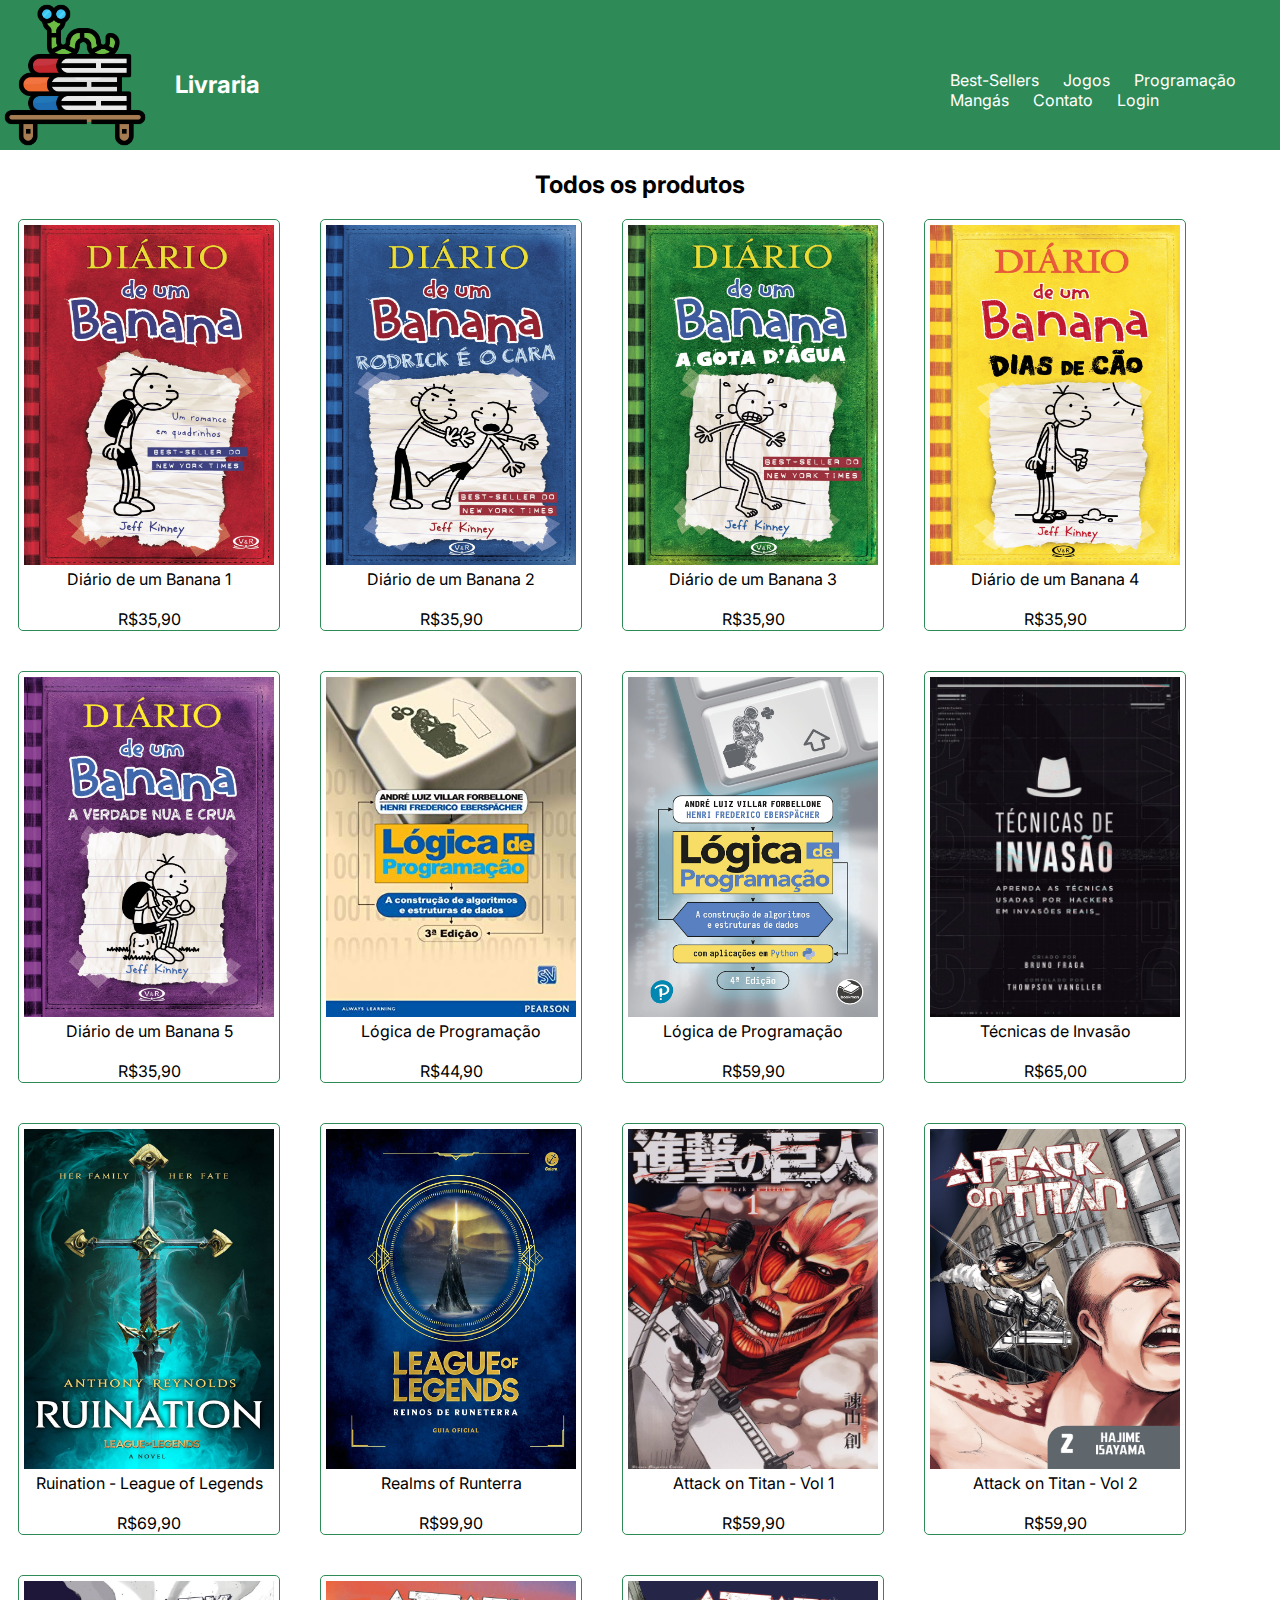
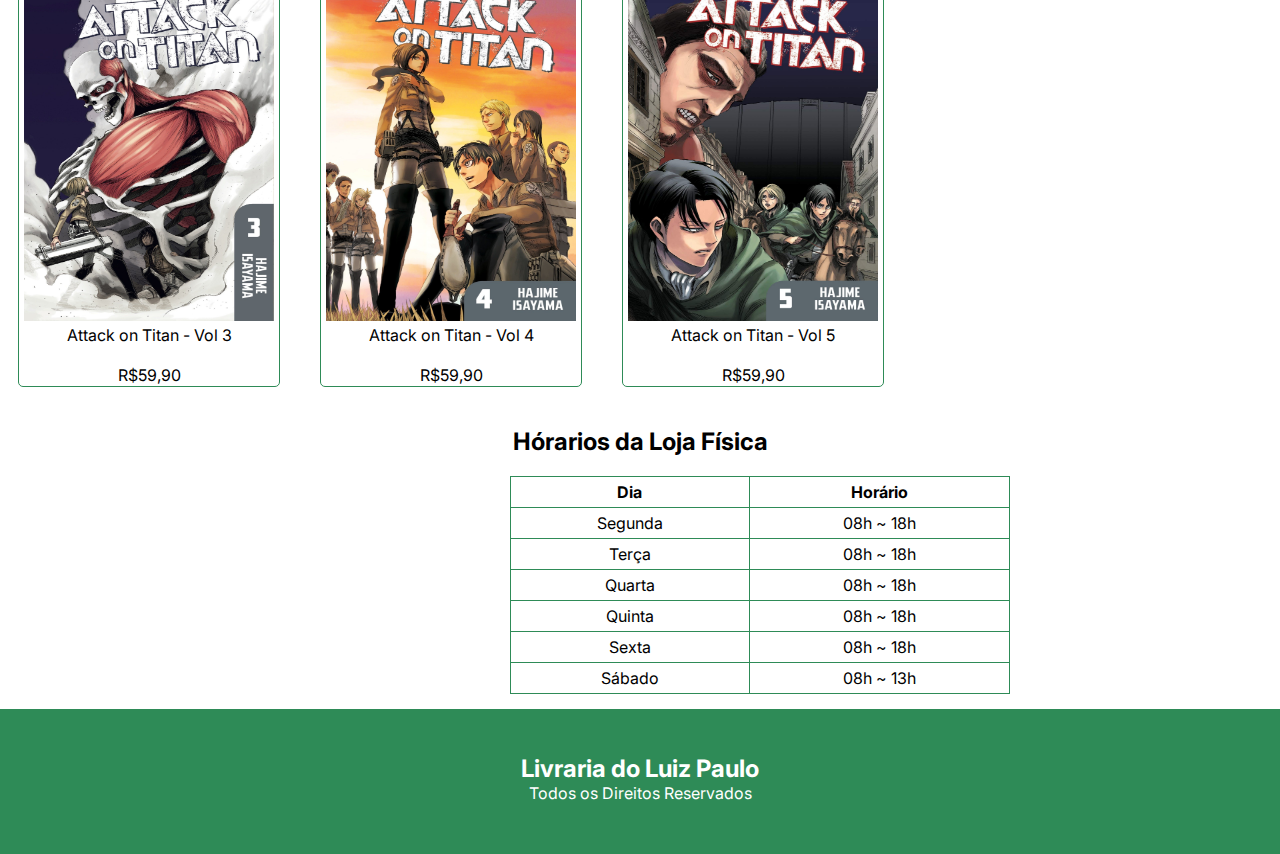
<file: index.html>
<!DOCTYPE html>
<html lang="en">
  <head>
    <meta charset="UTF-8" />
    <meta http-equiv="X-UA-Compatible" content="IE=edge" />
    <meta name="viewport" content="width=device-width, initial-scale=1.0" />
    <title>Livraria</title>
    <link rel="stylesheet" href="./style.css" />
    <link rel="preconnect" href="https://fonts.googleapis.com" />
    <link rel="preconnect" href="https://fonts.gstatic.com" crossorigin />
    <link
      rel="stylesheet"
      href="https://fonts.googleapis.com/css2?family=Inter:wght@100;200;300;400;500;600;700;800;900&display=swap"
    />
    <link rel="shortcut icon" href="./img/books.png" type="image/png" />
  </head>
  <body>
    <header>
      <a href="./index.html">
        <img src="./img/books.png" alt="" />
      </a>
      <h2>Livraria</h2>

      <ul>
        <li><a href="./best/index.html">Best-Sellers</a></li>
        <li><a href="./jogos/index.html">Jogos</a></li>
        <li><a href="./programacao/index.html">Programação</a></li>
        <li><a href="./mangas/index.html">Mangás</a></li>
        <li><a href="./contato/index.html">Contato</a></li>
        <li><a href="./login/index.html">Login</a></li>
      </ul>
    </header>

    <main>
      <h2>Todos os produtos</h2>
      <ul>
        <li>
          <img src="./img/diario_1.jpg" alt="" />
          <center>Diário de um Banana 1</center>
          <center class="precos">R$35,90</center>
        </li>
        <li>
          <img src="./img/diario_2.jpg" alt="" />
          <center>Diário de um Banana 2</center>
          <center class="precos">R$35,90</center>
        </li>
        <li>
          <img src="./img/diario_3.jpg" alt="" />
          <center>Diário de um Banana 3</center>
          <center class="precos">R$35,90</center>
        </li>
        <li>
          <img src="./img/diario_4.jpg" alt="" />
          <center>Diário de um Banana 4</center>
          <center class="precos">R$35,90</center>
        </li>
        <li>
          <img src="./img/diario_5.jpg" alt="" />
          <center>Diário de um Banana 5</center>
          <center class="precos">R$35,90</center>
        </li>
        <li>
          <img src="./img/logica_python3.jpg" alt="" />
          <center>Lógica de Programação</center>
          <center class="precos">R$44,90</center>
        </li>
        <li>
          <img src="./img/logica_python.jpg" alt="" />
          <center>Lógica de Programação</center>
          <center class="precos">R$59,90</center>
        </li>
        <li>
          <img src="./img/tecnicas.jpg" alt="" />
          <center>Técnicas de Invasão</center>
          <center class="precos">R$65,00</center>
        </li>
        <li>
          <img src="./img/ruination.jpg" alt="" />
          <center>Ruination - League of Legends</center>
          <center class="precos">R$69,90</center>
        </li>
        <li>
          <img src="./img/realms_runeterra.jpg" alt="" />
          <center>Realms of Runterra</center>
          <center class="precos">R$99,90</center>
        </li>
        <li>
          <img src="./img/aot1.jpg" alt="" />
          <center>Attack on Titan - Vol 1</center>
          <center class="precos">R$59,90</center>
        </li>
        <li>
          <img src="./img/aot2.jpg" alt="" />
          <center>Attack on Titan - Vol 2</center>
          <center class="precos">R$59,90</center>
        </li>
        <li>
          <img src="./img/aot3.jpg" alt="" />
          <center>Attack on Titan - Vol 3</center>
          <center class="precos">R$59,90</center>
        </li>
        <li>
          <img src="./img/aot4.jpg" alt="" />
          <center>Attack on Titan - Vol 4</center>
          <center class="precos">R$59,90</center>
        </li>
        <li>
          <img src="./img/aot5.jpg" alt="" />
          <center>Attack on Titan - Vol 5</center>
          <center class="precos">R$59,90</center>
        </li>
      </ul>

      <h2>Hórarios da Loja Física</h2>

      <table>
        <thead>
          <tr>
            <th>Dia</th>
            <th>Horário</th>
          </tr>
        </thead>
        <tbody>
          <tr>
            <td>Segunda</td>
            <td>08h ~ 18h</td>
          </tr>
          <tr>
            <td>Terça</td>
            <td>08h ~ 18h</td>
          </tr>
          <tr>
            <td>Quarta</td>
            <td>08h ~ 18h</td>
          </tr>
          <tr>
            <td>Quinta</td>
            <td>08h ~ 18h</td>
          </tr>
          <tr>
            <td>Sexta</td>
            <td>08h ~ 18h</td>
          </tr>
          <tr>
            <td>Sábado</td>
            <td>08h ~ 13h</td>
          </tr>
        </tbody>
      </table>
    </main>

    <footer>
      <h2>Livraria do Luiz Paulo</h2>
      <p>Todos os Direitos Reservados</p>
    </footer>
  </body>
</html>
</file>
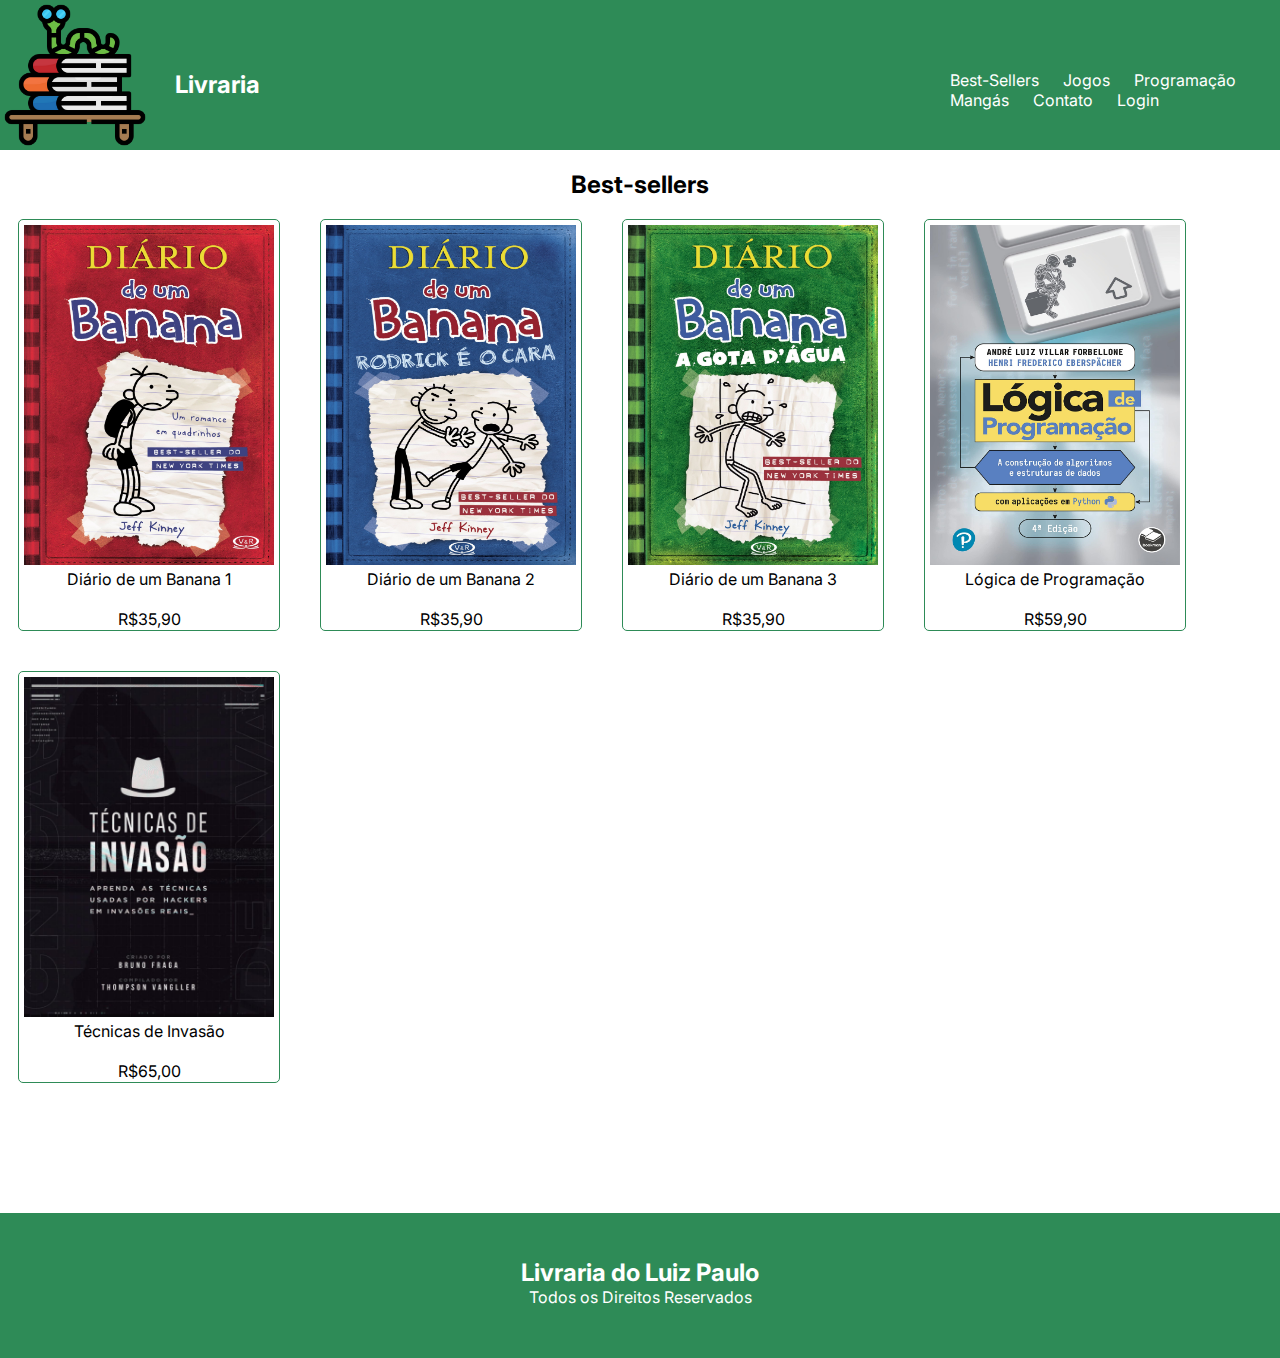
<file: best/index.html>
<!DOCTYPE html>
<html lang="en">
  <head>
    <meta charset="UTF-8" />
    <meta http-equiv="X-UA-Compatible" content="IE=edge" />
    <meta name="viewport" content="width=device-width, initial-scale=1.0" />
    <title>Best-sellers</title>
    <link rel="stylesheet" href="./style.css" />
    <link rel="preconnect" href="https://fonts.googleapis.com" />
    <link rel="preconnect" href="https://fonts.gstatic.com" crossorigin />
    <link
      rel="stylesheet"
      href="https://fonts.googleapis.com/css2?family=Inter:wght@100;200;300;400;500;600;700;800;900&display=swap"
    />
    <link rel="shortcut icon" href="../img/books.png" type="image/png" />
  </head>
  <body>
    <header>
      <a href="../index.html">
        <img src="../img/books.png" alt="" />
      </a>
      <h2>Livraria</h2>

      <ul>
        <li><a href="../best/index.html">Best-Sellers</a></li>
        <li><a href="../jogos/index.html">Jogos</a></li>
        <li><a href="../programacao/index.html">Programação</a></li>
        <li><a href="../mangas/index.html">Mangás</a></li>
        <li><a href="../contato/index.html">Contato</a></li>
        <li><a href="./index.html">Login</a></li>
      </ul>
    </header>

    <main>
      <h2>Best-sellers</h2>
      <ul>
        <li>
          <img src="./img/diario_1.jpg" alt="" />
          <center>Diário de um Banana 1</center>
          <center class="precos">R$35,90</center>
        </li>
        <li>
          <img src="./img/diario_2.jpg" alt="" />
          <center>Diário de um Banana 2</center>
          <center class="precos">R$35,90</center>
        </li>
        <li>
          <img src="./img/diario_3.jpg" alt="" />
          <center>Diário de um Banana 3</center>
          <center class="precos">R$35,90</center>
        </li>
        <li>
          <img src="./img/logica_python.jpg" alt="" />
          <center>Lógica de Programação</center>
          <center class="precos">R$59,90</center>
        </li>
        <li>
          <img src="./img/tecnicas.jpg" alt="" />
          <center>Técnicas de Invasão</center>
          <center class="precos">R$65,00</center>
        </li>
      </ul>
    </main>

    <footer>
      <h2>Livraria do Luiz Paulo</h2>
      <p>Todos os Direitos Reservados</p>
    </footer>
  </body>
</html>
</file>
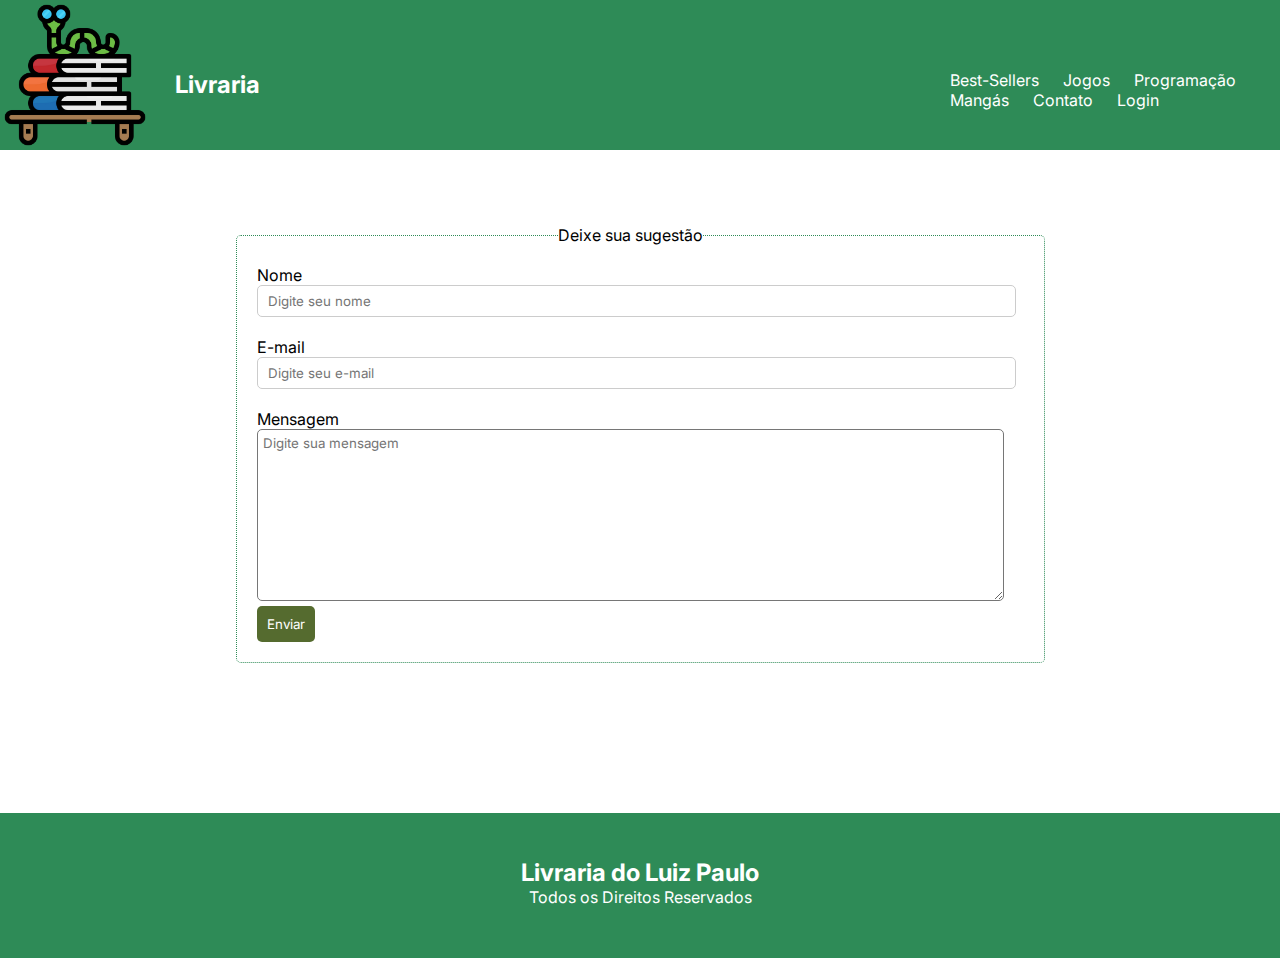
<file: contato/index.html>
<!DOCTYPE html>
<html lang="en">
  <head>
    <meta charset="UTF-8" />
    <meta http-equiv="X-UA-Compatible" content="IE=edge" />
    <meta name="viewport" content="width=device-width, initial-scale=1.0" />
    <title>Contato</title>
    <link rel="stylesheet" href="./style.css" />
    <link rel="preconnect" href="https://fonts.googleapis.com" />
    <link rel="preconnect" href="https://fonts.gstatic.com" crossorigin />
    <link
      rel="stylesheet"
      href="https://fonts.googleapis.com/css2?family=Inter:wght@100;200;300;400;500;600;700;800;900&display=swap"
    />
    <link rel="shortcut icon" href="../img/books.png" type="image/png" />
  </head>
  <body>
    <header>
      <a href="../index.html">
        <img src="../img/books.png" alt="" />
      </a>
      <h2>Livraria</h2>

      <ul>
        <li><a href="../best/index.html">Best-Sellers</a></li>
        <li><a href="../jogos/index.html">Jogos</a></li>
        <li><a href="../programacao/index.html">Programação</a></li>
        <li><a href="../mangas/index.html">Mangás</a></li>
        <li><a href="./index.html">Contato</a></li>
        <li><a href="../login/index.html">Login</a></li>
      </ul>
    </header>

    <main>
      <form>
        <fieldset>
          <legend>Deixe sua sugestão</legend>
          <label for="name">Nome</label>
          <input type="text" id="name" placeholder="Digite seu nome" />
          <label for="email" >E-mail</label>
          <input type="email" id="email" placeholder="Digite seu e-mail" />
          <label for="msg">Mensagem</label>
          <textarea
            name=""
            id="msg"
            cols="80"
            rows="10"
            placeholder="Digite sua mensagem"
            ></textarea>
            <button type="submit">Enviar</button>
        </fieldset>
      </form>
    </main>

    <footer>
      <h2>Livraria do Luiz Paulo</h2>
      <p>Todos os Direitos Reservados</p>
    </footer>
  </body>
</html>
</file>
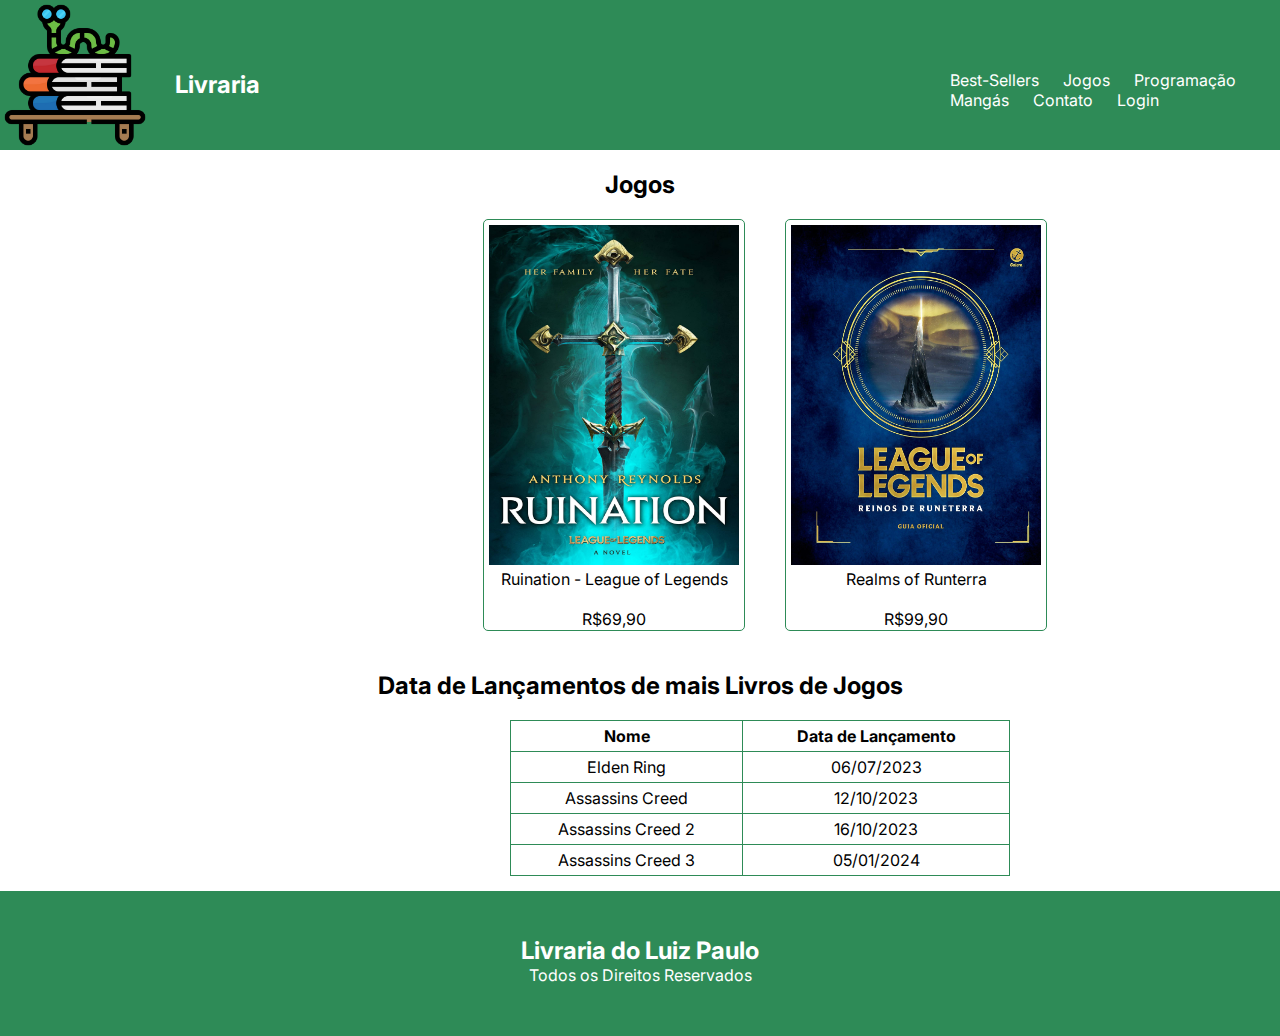
<file: jogos/index.html>
<!DOCTYPE html>
<html lang="en">
  <head>
    <meta charset="UTF-8" />
    <meta http-equiv="X-UA-Compatible" content="IE=edge" />
    <meta name="viewport" content="width=device-width, initial-scale=1.0" />
    <title>Jogos</title>
    <link rel="stylesheet" href="./style.css" />
    <link rel="preconnect" href="https://fonts.googleapis.com" />
    <link rel="preconnect" href="https://fonts.gstatic.com" crossorigin />
    <link
      rel="stylesheet"
      href="https://fonts.googleapis.com/css2?family=Inter:wght@100;200;300;400;500;600;700;800;900&display=swap"
    />
    <link rel="shortcut icon" href="../img/books.png" type="image/png" />
  </head>
  <body>
    <header>
      <a href="../index.html">
        <img src="../img/books.png" alt="" />
      </a>
      <h2>Livraria</h2>

      <ul>
        <li><a href="../best/index.html">Best-Sellers</a></li>
        <li><a href="../jogos/index.html">Jogos</a></li>
        <li><a href="../programacao/index.html">Programação</a></li>
        <li><a href="./index.html">Mangás</a></li>
        <li><a href="../contato/index.html">Contato</a></li>
        <li><a href="../login/index.html">Login</a></li>
      </ul>
    </header>

    <main>
      <h2>Jogos</h2>

      <ul>
        <li>
          <img src="./img/ruination.jpg" alt="" />
          <center>Ruination - League of Legends</center>
          <center class="precos">R$69,90</center>
        </li>
        <li>
          <img src="./img/realms_runeterra.jpg" alt="" />
          <center>Realms of Runterra</center>
          <center class="precos">R$99,90</center>
        </li>
      </ul>
      <h2>Data de Lançamentos de mais Livros de Jogos</h2>
      <table>
        <tr>
          <th>Nome</th>
          <th>Data de Lançamento</th>
        </tr>
        <tr>
          <td>Elden Ring</td>
          <td>06/07/2023</td>
        </tr>
        <tr>
          <td>Assassins Creed</td>
          <td>12/10/2023</td>
        </tr>
        <tr>
          <td>Assassins Creed 2</td>
          <td>16/10/2023</td>
        </tr>
        <tr>
          <td>Assassins Creed 3</td>
          <td>05/01/2024</td>
        </tr>
      </table>
    </main>

    <footer>
      <h2>Livraria do Luiz Paulo</h2>
      <p>Todos os Direitos Reservados</p>
    </footer>
  </body>
</html>
</file>
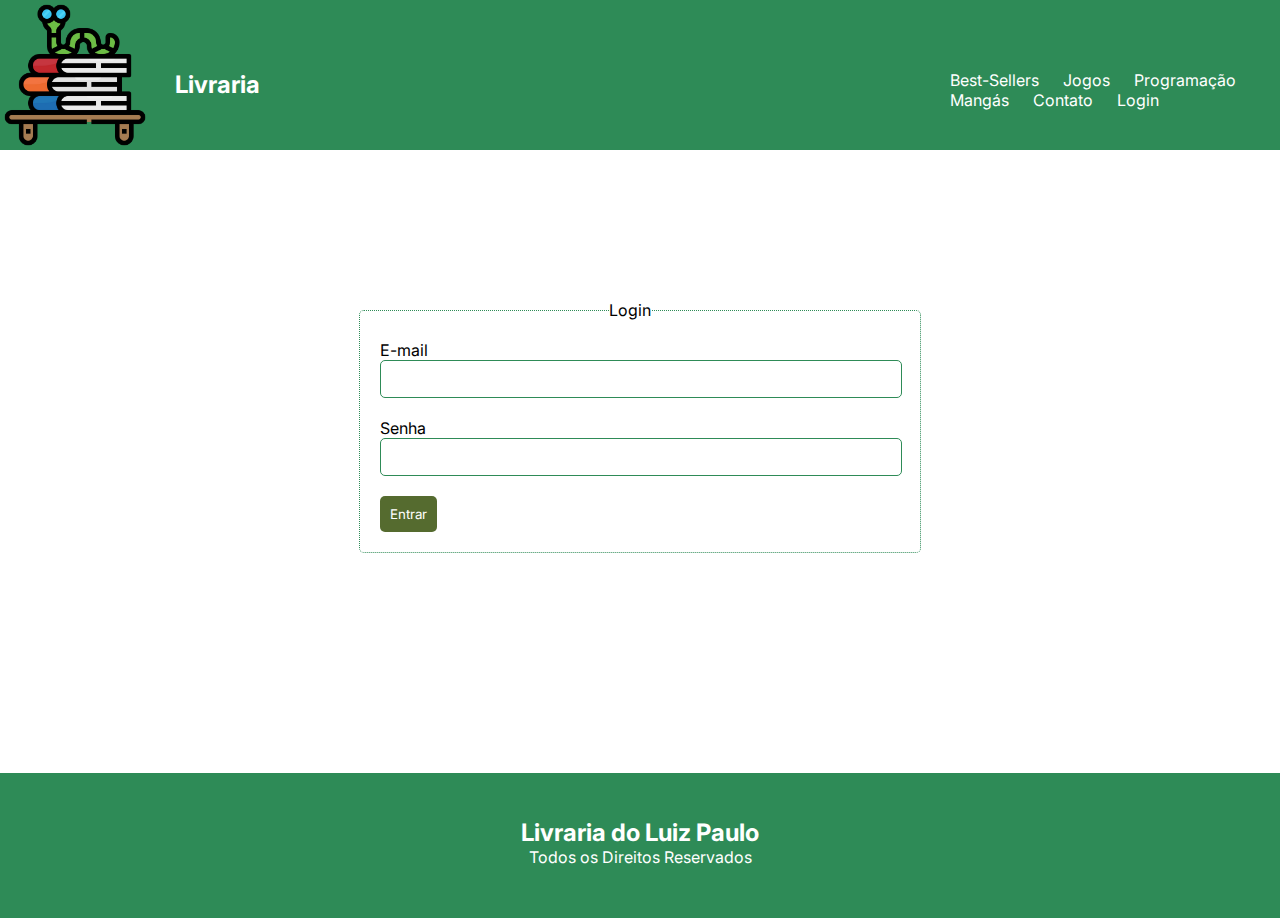
<file: login/index.html>
<!DOCTYPE html>
<html lang="en">
  <head>
    <meta charset="UTF-8" />
    <meta http-equiv="X-UA-Compatible" content="IE=edge" />
    <meta name="viewport" content="width=device-width, initial-scale=1.0" />
    <title>Login</title>
    <link rel="stylesheet" href="./style.css" />
    <link rel="preconnect" href="https://fonts.googleapis.com" />
    <link rel="preconnect" href="https://fonts.gstatic.com" crossorigin />
    <link
      rel="stylesheet"
      href="https://fonts.googleapis.com/css2?family=Inter:wght@100;200;300;400;500;600;700;800;900&display=swap"
    />
    <link rel="shortcut icon" href="../img/books.png" type="image/png" />
  </head>
  <body>
    <header>
      <a href="../index.html">
        <img src="../img/books.png" alt="" />
      </a>
      <h2>Livraria</h2>

      <ul>
        <li><a href="../best/index.html">Best-Sellers</a></li>
        <li><a href="../jogos/index.html">Jogos</a></li>
        <li><a href="../programacao/index.html">Programação</a></li>
        <li><a href="../mangas/index.html">Mangás</a></li>
        <li><a href="../contato/index.html">Contato</a></li>
        <li><a href="./index.html">Login</a></li>
      </ul>
    </header>

    <main>
      <form>
        <fieldset>
          <legend>
            Login
          </legend>

          <label for="mail">E-mail</label>
          <input type="text" id="mail">
          <label for="password">Senha</label>
          <input type="password" id="password">

          <button type="submit">Entrar</button>
        </fieldset>
      </form>
    </main>

    <footer>
      <h2>Livraria do Luiz Paulo</h2>
      <p>Todos os Direitos Reservados</p>
    </footer>
  </body>
</html>
</file>
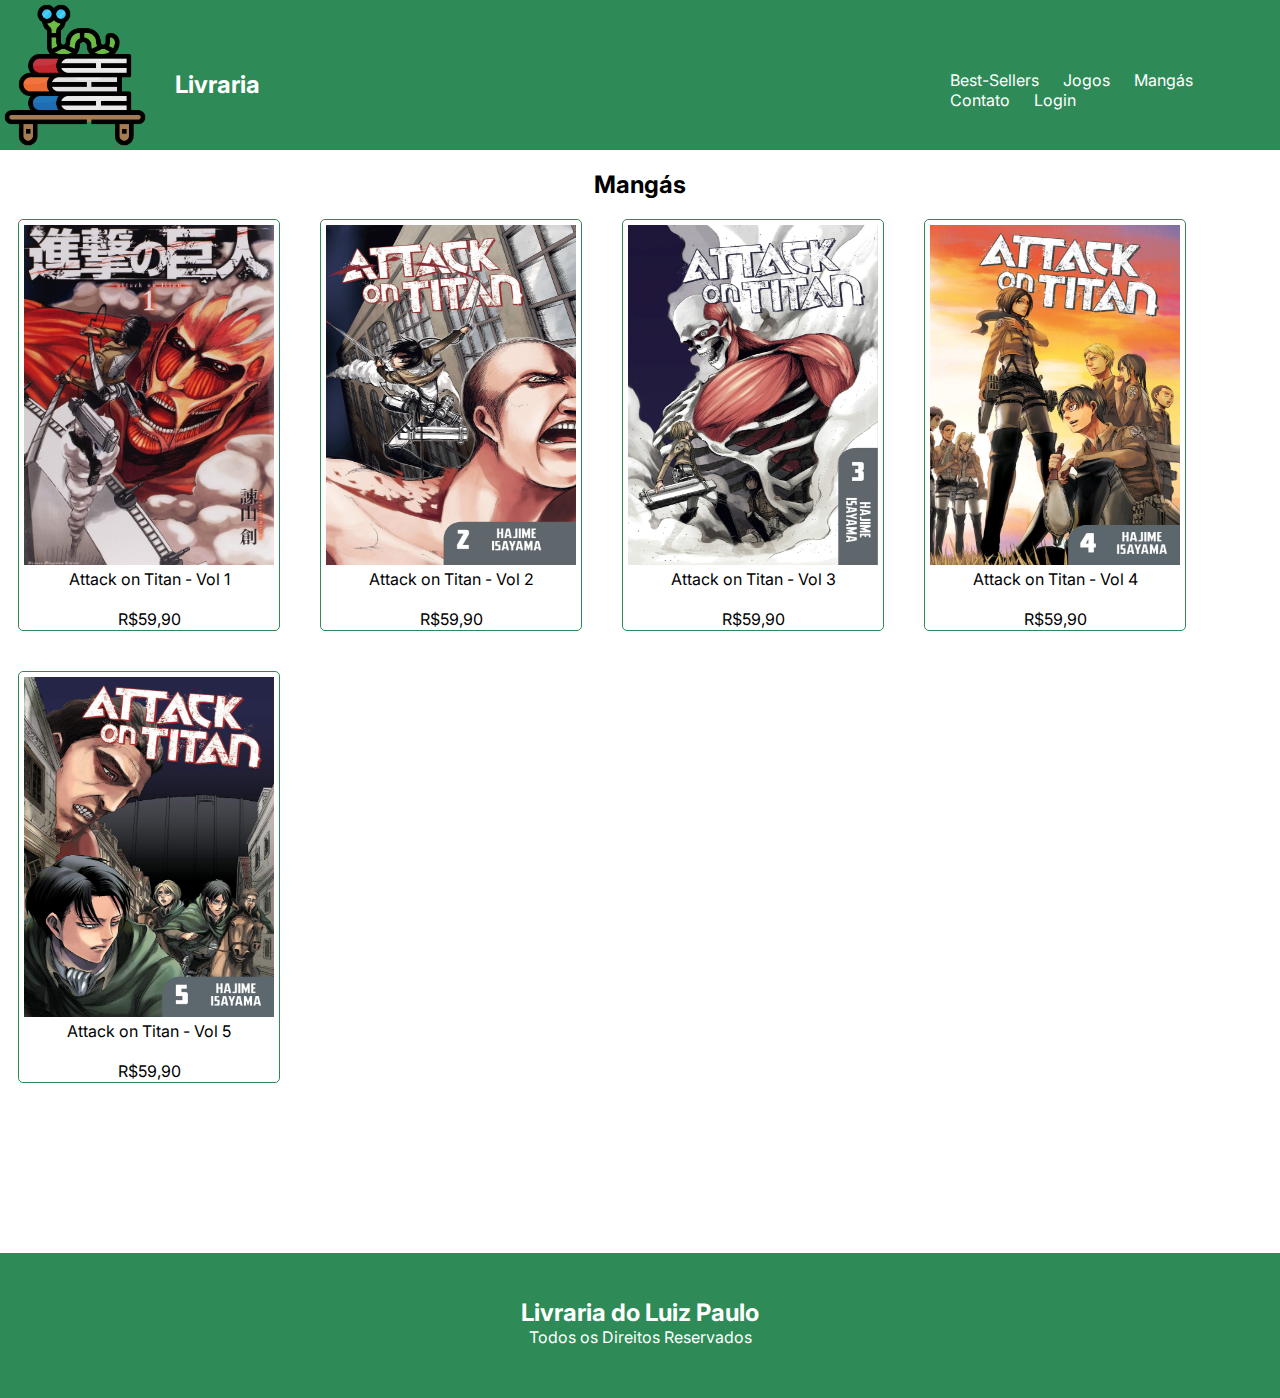
<file: mangas/index.html>
<!DOCTYPE html>
<html lang="en">
  <head>
    <meta charset="UTF-8" />
    <meta http-equiv="X-UA-Compatible" content="IE=edge" />
    <meta name="viewport" content="width=device-width, initial-scale=1.0" />
    <title>Document</title>
    <link rel="stylesheet" href="./style.css" />
    <link rel="preconnect" href="https://fonts.googleapis.com" />
    <link rel="preconnect" href="https://fonts.gstatic.com" crossorigin />
    <link
      rel="stylesheet"
      href="https://fonts.googleapis.com/css2?family=Inter:wght@100;200;300;400;500;600;700;800;900&display=swap"
    />
    <link rel="shortcut icon" href="../img/books.png" type="image/png" />
  </head>
  <body>
    <header>
      <a href="../index.html">
        <img src="../img/books.png" alt="" />
      </a>
      <h2>Livraria</h2>

      <ul>
        <li><a href="../best/index.html">Best-Sellers</a></li>
        <li><a href="../jogos/index.html">Jogos</a></li>
        <li><a href="./index.html">Mangás</a></li>
        <li><a href="../contato/index.html">Contato</a></li>
        <li><a href="../login/index.html">Login</a></li>
      </ul>
    </header>

    <main>
      <h2>Mangás</h2>
      <ul>
        <li>
          <img src="./img/aot1.jpg" alt="" />
          <center>Attack on Titan - Vol 1</center>
          <center class="precos">R$59,90</center>
        </li>
        <li>
          <img src="./img/aot2.jpg" alt="" />
          <center>Attack on Titan - Vol 2</center>
          <center class="precos">R$59,90</center>
        </li>
        <li>
          <img src="./img/aot3.jpg" alt="" />
          <center>Attack on Titan - Vol 3</center>
          <center class="precos">R$59,90</center>
        </li>
        <li>
          <img src="./img/aot4.jpg" alt="" />
          <center>Attack on Titan - Vol 4</center>
          <center class="precos">R$59,90</center>
        </li>
        <li>
          <img src="./img/aot5.jpg" alt="" />
          <center>Attack on Titan - Vol 5</center>
          <center class="precos">R$59,90</center>
        </li>
      </ul>
    </main>

    <footer>
      <h2>Livraria do Luiz Paulo</h2>
      <p>Todos os Direitos Reservados</p>
    </footer>
  </body>
</html>
</file>
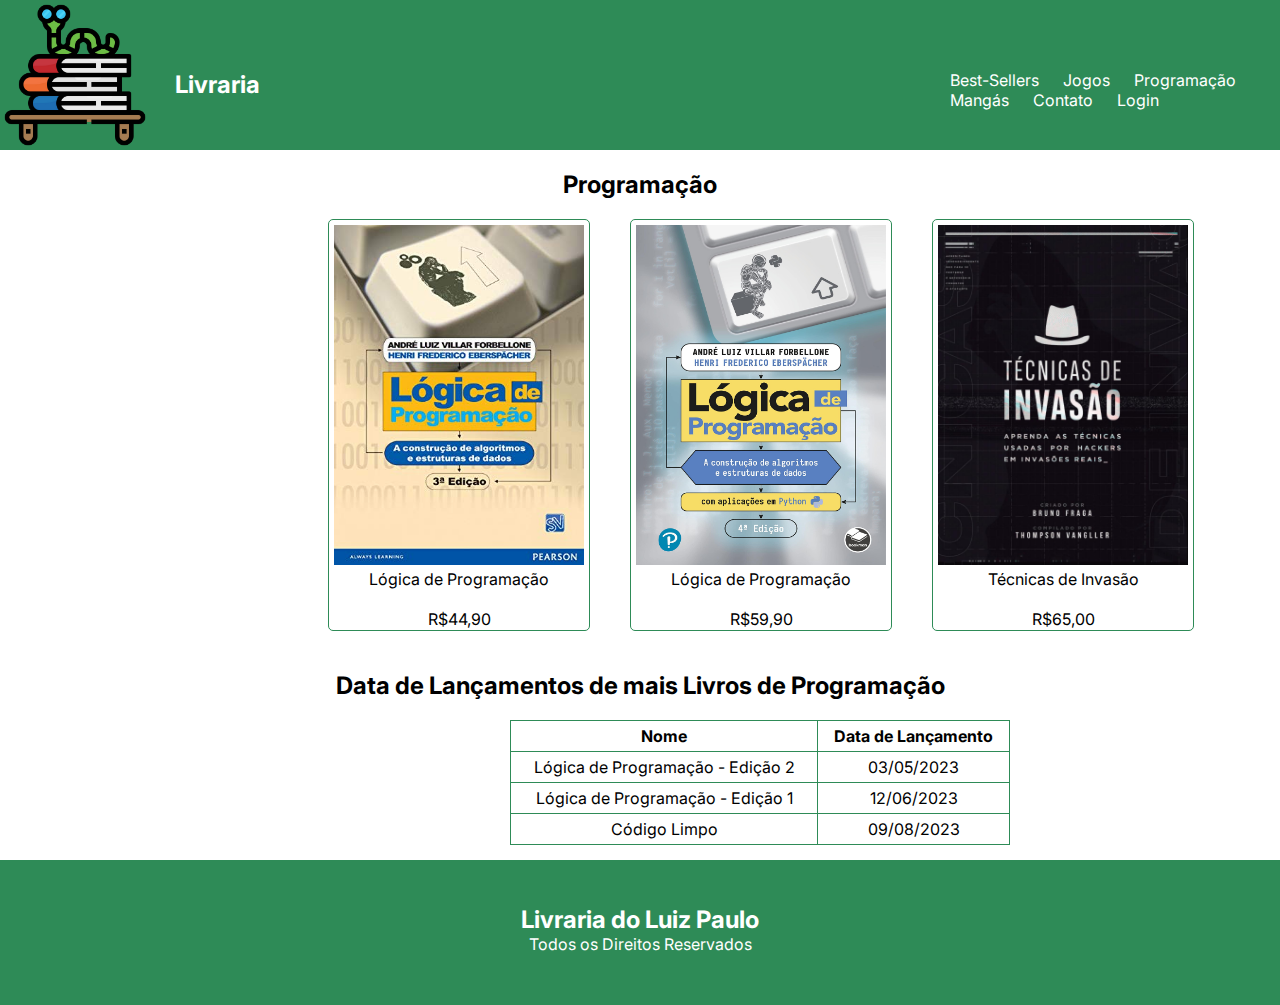
<file: programacao/index.html>
<!DOCTYPE html>
<html lang="en">
  <head>
    <meta charset="UTF-8" />
    <meta http-equiv="X-UA-Compatible" content="IE=edge" />
    <meta name="viewport" content="width=device-width, initial-scale=1.0" />
    <title>Programação</title>
    <link rel="stylesheet" href="./style.css" />
    <link rel="preconnect" href="https://fonts.googleapis.com" />
    <link rel="preconnect" href="https://fonts.gstatic.com" crossorigin />
    <link
      rel="stylesheet"
      href="https://fonts.googleapis.com/css2?family=Inter:wght@100;200;300;400;500;600;700;800;900&display=swap"
    />
    <link rel="shortcut icon" href="../img/books.png" type="image/png" />
  </head>
  <body>
    <header>
      <a href="../index.html">
        <img src="../img/books.png" alt="" />
      </a>
      <h2>Livraria</h2>

      <ul>
        <li><a href="../best/index.html">Best-Sellers</a></li>
        <li><a href="../jogos/index.html">Jogos</a></li>
        <li><a href="./index.html">Programação</a></li>
        <li><a href="../mangas/index.html">Mangás</a></li>
        <li><a href="../contato/index.html">Contato</a></li>
        <li><a href="../login/index.html">Login</a></li>
      </ul>
    </header>

    <main>
      <h2>Programação</h2>
      <ul>
        <li>
          <img src="./img/logica_python3.jpg" alt="" />
          <center>Lógica de Programação</center>
          <center class="precos">R$44,90</center>
        </li>
        <li>
          <img src="./img/logica_python.jpg" alt="" />
          <center>Lógica de Programação</center>
          <center class="precos">R$59,90</center>
        </li>
        <li>
          <img src="./img/tecnicas.jpg" alt="" />
          <center>Técnicas de Invasão</center>
          <center class="precos">R$65,00</center>
        </li>
      </ul>

      <h2>Data de Lançamentos de mais Livros de Programação</h2>
      <table>
        <tr>
          <th>Nome</th>
          <th>Data de Lançamento</th>
        </tr>
        <tr>
          <td>Lógica de Programação - Edição 2</td>
          <td>03/05/2023</td>
        </tr>
        <tr>
          <td>Lógica de Programação - Edição 1</td>
          <td>12/06/2023</td>
        </tr>
        <tr>
          <td>Código Limpo</td>
          <td>09/08/2023</td>
        </tr>
      </table>
    </main>

    <footer>
      <h2>Livraria do Luiz Paulo</h2>
      <p>Todos os Direitos Reservados</p>
    </footer>
  </body>
</html>
</file>
<file: style.css>
* {
  font-family: "inter", sans-serif;
  margin: 0 auto;
  padding: 0;
}

/* Header */

header {
  position: relative;
  background: seagreen;
  height: 150px;
  color: white;
}

header h2 {
  display: inline-block;
  position: absolute;
  top: 70px;
  left: 175px;
}

header img {
  width: 150px;
}

header ul {
  position: absolute;
  left: 950px;
  top: 70px;
}

header ul li {
  display: inline-block;
}

header ul li a {
  text-decoration: none;
  color: white;
  margin-right: 20px;
}

/* Main */

main h2 {
  margin-top: 20px;
  text-align: center;
}

main ul li {
  padding: 5px;
  display: inline-block;
  width: 250px;
  margin: 20px 18px;
  height: 400px;
  border: 1px solid seagreen;
  border-radius: 5px;
}

main ul li img {
  width: 100%;
  height: 85%;
}

main table {
  margin-top: 20px;
  margin-left: 510px;
  border-collapse: collapse;
  width: 500px;
  text-align: center;
}

main table tr th, main table tr td {
  border: 1px solid seagreen;
  padding: 5px;
}

.precos {
  margin-top: 20px;
}

/* Footer */

footer {
  background: seagreen;
  height: 100px;
  color: white;
  text-align: center;
  margin-top: 15px;
  padding-top: 45px;
}
</file>
<file: best/style.css>
* {
  font-family: "inter", sans-serif;
  margin: 0 auto;
  padding: 0;
}

/* Header */

header {
  position: relative;
  background: seagreen;
  height: 150px;
  color: white;
}

header h2 {
  display: inline-block;
  position: absolute;
  top: 70px;
  left: 175px;
}

header img {
  width: 150px;
}

header ul {
  position: absolute;
  left: 950px;
  top: 70px;
}

header ul li {
  display: inline-block;
}

header ul li a {
  text-decoration: none;
  color: white;
  margin-right: 20px;
}

/* Main */

main h2 {
  margin-top: 20px;
  text-align: center;
}

main ul li {
  padding: 5px;
  display: inline-block;
  width: 250px;
  margin: 20px 18px;
  height: 400px;
  border: 1px solid seagreen;
  border-radius: 5px;
}

main ul li img {
  width: 100%;
  height: 85%;
}

.precos {
  margin-top: 20px;
}

/* Footer */

footer {
  background: seagreen;
  height: 100px;
  color: white;
  text-align: center;
  margin-top: 110px;
  padding-top: 45px;
}
</file>
<file: contato/style.css>
* {
  font-family: "inter", sans-serif;
  margin: 0 auto;
  padding: 0;
}

/* Header */

header {
  position: relative;
  background: seagreen;
  height: 150px;
  color: white;
}

header h2 {
  display: inline-block;
  position: absolute;
  top: 70px;
  left: 175px;
}

header img {
  width: 150px;
}

header ul {
  position: absolute;
  left: 950px;
  top: 70px;
}

header ul li {
  display: inline-block;
}

header ul li a {
  text-decoration: none;
  color: white;
  margin-right: 20px;
}

/* Main */

main form fieldset {
  max-width: 500px;
  margin: 0 auto;
  margin-top: 75px;
  border: 1px dotted seagreen;
  border-radius: 5px;
  padding: 20px 40px 20px 20px;
}

main form fieldset input {
  width: 100%;
  height: 30px;
  margin-bottom: 20px;
  border: 1px solid #ccc;
  border-radius: 5px;
  padding-left: 10px;
}

main form fieldset textarea {
  vertical-align: top;
  border-radius: 5px;
  padding: 5px;
}

main form fieldset button {
  width: fit-content;
  padding: 10px 10px;
  background: darkolivegreen;
  border: none;
  color: white;
  border-radius: 5px;
  margin-top: 5px;
}

/* Footer */


footer {
  background: seagreen;
  height: 100px;
  color: white;
  text-align: center;
  margin-top: 150px;
  padding-top: 45px;
}
</file>
<file: jogos/style.css>
* {
  font-family: "inter", sans-serif;
  margin: 0 auto;
  padding: 0;
}

/* Header */

header {
  position: relative;
  background: seagreen;
  height: 150px;
  color: white;
}

header h2 {
  display: inline-block;
  position: absolute;
  top: 70px;
  left: 175px;
}

header img {
  width: 150px;
}

header ul {
  position: absolute;
  left: 950px;
  top: 70px;
}

header ul li {
  display: inline-block;
}

header ul li a {
  text-decoration: none;
  color: white;
  margin-right: 20px;
}

/* Main */

main h2 {
  margin-top: 20px;
  text-align: center;
}

main ul {
  margin-left: 465px;
}

main ul li {
  padding: 5px;
  display: inline-block;
  width: 250px;
  margin: 20px 18px;
  height: 400px;
  border: 1px solid seagreen;
  border-radius: 5px;
}

main ul li img {
  width: 100%;
  height: 85%;
}

.precos {
  margin-top: 20px;
}

main table {
  margin-top: 20px;
  margin-left: 510px;
  border-collapse: collapse;
  width: 500px;
  text-align: center;
}

main table tr th, main table tr td {
  border: 1px solid seagreen;
  padding: 5px;
}

/* Footer */

footer {
  background: seagreen;
  height: 100px;
  color: white;
  text-align: center;
  margin-top: 15px;
  padding-top: 45px;
}
</file>
<file: login/style.css>
* {
  font-family: "inter", sans-serif;
  margin: 0 auto;
  padding: 0;
}

/* Header */

header {
  position: relative;
  background: seagreen;
  height: 150px;
  color: white;
}

header h2 {
  display: inline-block;
  position: absolute;
  top: 70px;
  left: 175px;
}

header img {
  width: 150px;
}

header ul {
  position: absolute;
  left: 950px;
  top: 70px;
}

header ul li {
  display: inline-block;
}

header ul li a {
  text-decoration: none;
  color: white;
  margin-right: 20px;
}

/* Main */

main form fieldset {
  max-width: 500px;
  margin: 0 auto;
  margin-top: 150px;
  border: 1px dotted seagreen;
  border-radius: 5px;
  padding: 20px 40px 20px 20px;
}

main form fieldset input {
  width: 100%;
  margin-bottom: 20px;
  padding: 10px;
  border: 1px solid seagreen;
  border-radius: 5px;
}

main form fieldset button {
  width: fit-content;
  padding: 10px 10px;
  background: darkolivegreen;
  border: none;
  color: white;
  border-radius: 5px;
}

/* Footer */

footer {
  background: seagreen;
  height: 100px;
  color: white;
  text-align: center;
  margin-top: 220px;
  padding-top: 45px;
}
</file>
<file: mangas/style.css>
* {
  font-family: "inter", sans-serif;
  margin: 0 auto;
  padding: 0;
}

/* Header */

header {
  position: relative;
  background: seagreen;
  height: 150px;
  color: white;
}

header h2 {
  display: inline-block;
  position: absolute;
  top: 70px;
  left: 175px;
}

header img {
  width: 150px;
}

header ul {
  position: absolute;
  left: 950px;
  top: 70px;
}

header ul li {
  display: inline-block;
}

header ul li a {
  text-decoration: none;
  color: white;
  margin-right: 20px;
}

/* Main */

main h2 {
  margin-top: 20px;
  text-align: center;
}

main ul li {
  padding: 5px;
  display: inline-block;
  width: 250px;
  margin: 20px 18px;
  height: 400px;
  border: 1px solid seagreen;
  border-radius: 5px;
}

main ul li img {
  width: 100%;
  height: 85%;
}

.precos {
  margin-top: 20px;
}

/* Footer */

footer {
  background: seagreen;
  height: 100px;
  color: white;
  text-align: center;
  margin-top: 150px;
  padding-top: 45px;
}
</file>
<file: programacao/style.css>
* {
    font-family: "inter", sans-serif;
    margin: 0 auto;
    padding: 0;
  }
  
  /* Header */
  
  header {
    position: relative;
    background: seagreen;
    height: 150px;
    color: white;
  }
  
  header h2 {
    display: inline-block;
    position: absolute;
    top: 70px;
    left: 175px;
  }
  
  header img {
    width: 150px;
  }
  
  header ul {
    position: absolute;
    left: 950px;
    top: 70px;
  }
  
  header ul li {
    display: inline-block;
  }
  
  header ul li a {
    text-decoration: none;
    color: white;
    margin-right: 20px;
  }
  
  /* Main */
  
  main h2 {
    margin-top: 20px;
    text-align: center;
  }

  main ul {
    margin-left: 310px;
  }
  
  main ul li {
    padding: 5px;
    display: inline-block;
    width: 250px;
    margin: 20px 18px;
    height: 400px;
    border: 1px solid seagreen;
    border-radius: 5px;
  }
  
  main ul li img {
    width: 100%;
    height: 85%;
  }
  
  main table {
    margin-top: 20px;
    margin-left: 510px;
    border-collapse: collapse;
    width: 500px;
    text-align: center;
  }
  
  main table tr th, main table tr td {
    border: 1px solid seagreen;
    padding: 5px;
  }
  
  .precos {
    margin-top: 20px;
  }
  
  /* Footer */
  
  footer {
    background: seagreen;
    height: 100px;
    color: white;
    text-align: center;
    margin-top: 15px;
    padding-top: 45px;
  }
</file>
